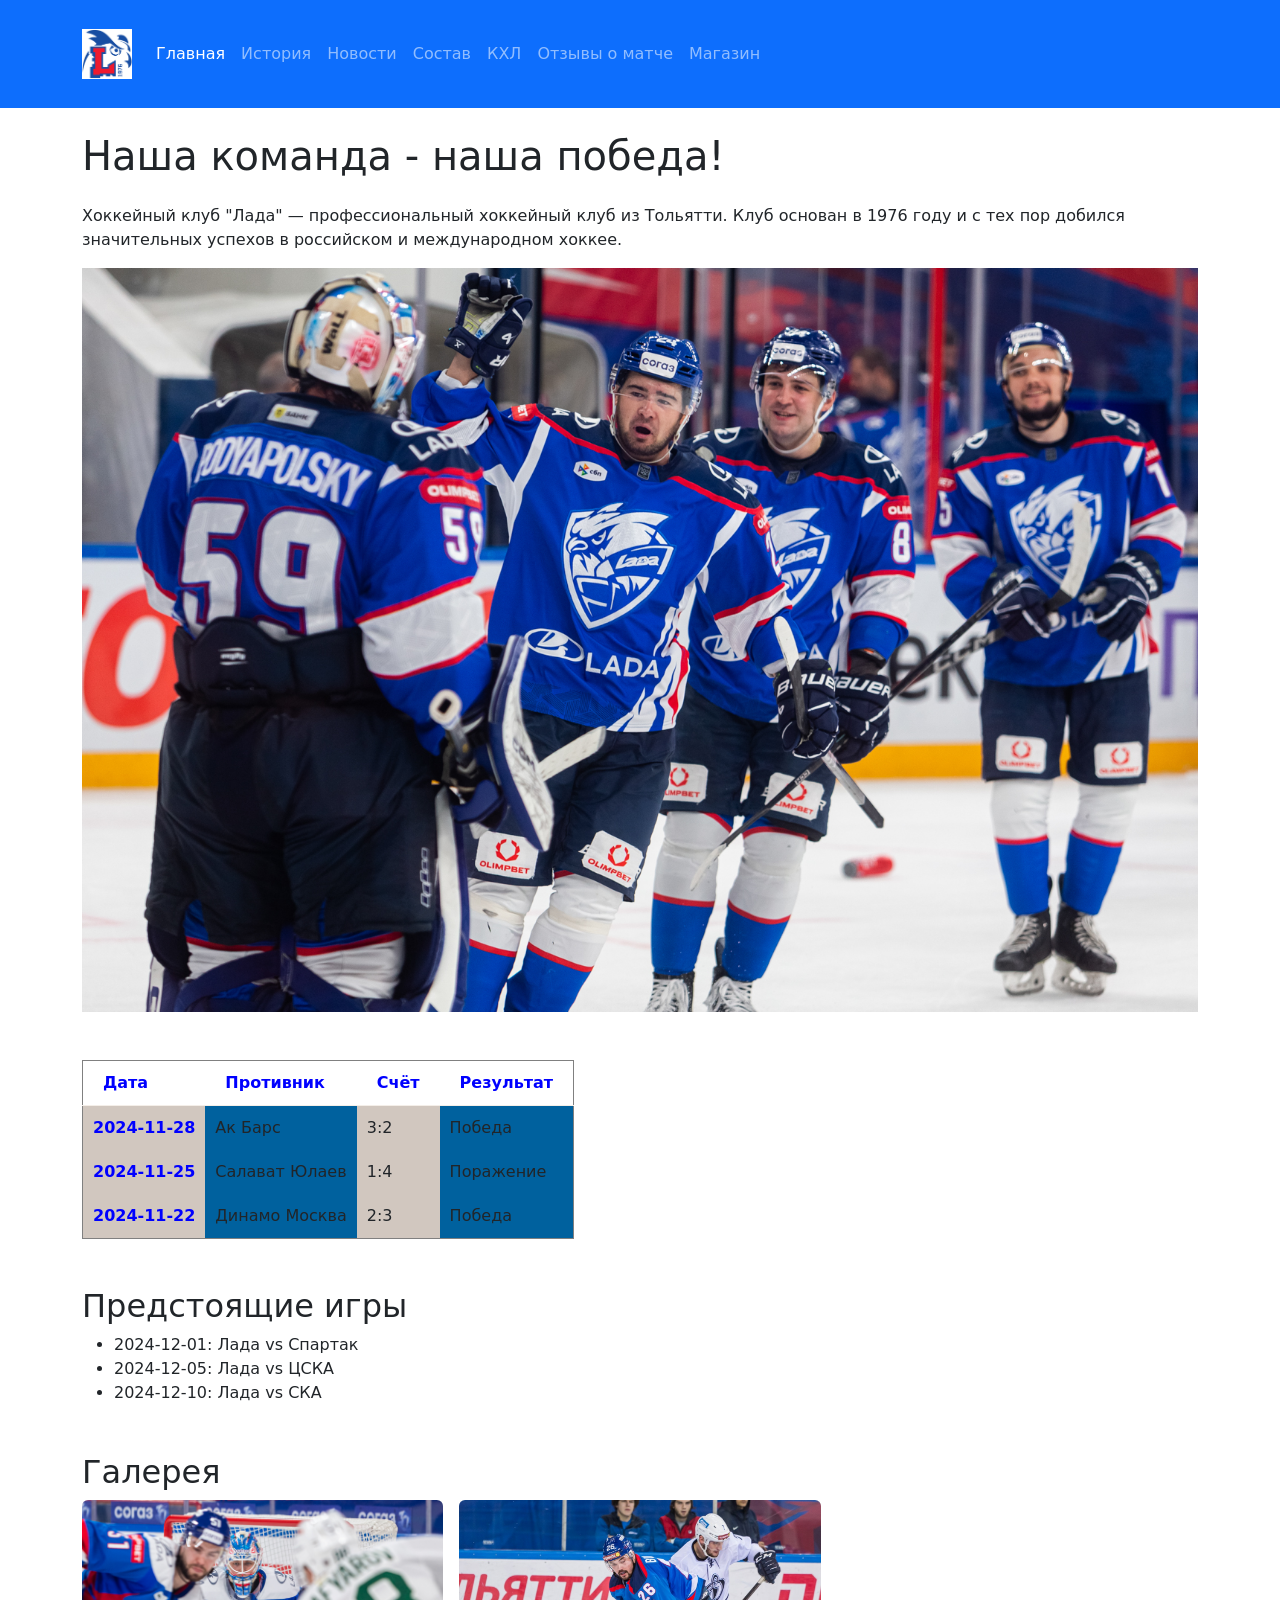
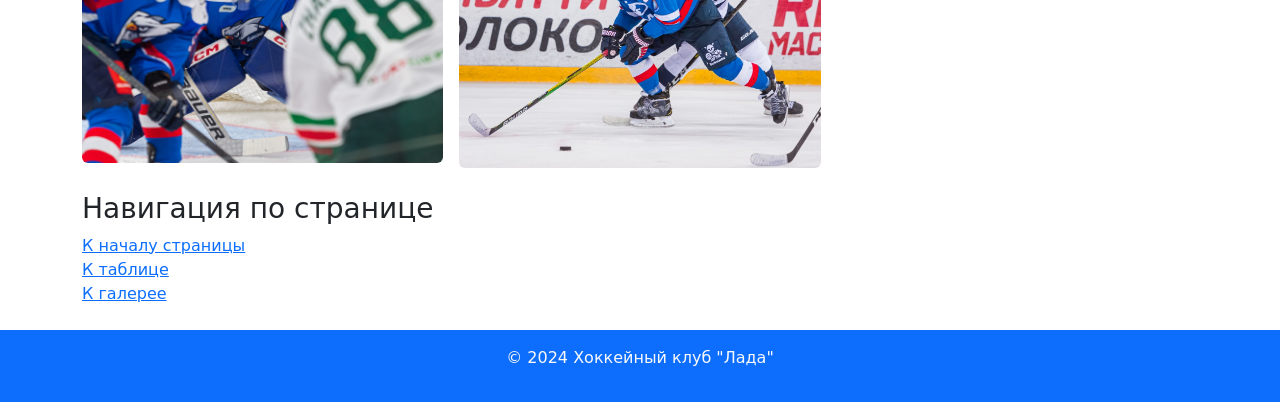
<file: index.html>
<!DOCTYPE html>
<html lang="ru">
<head>
  <meta charset="UTF-8">
  <meta name="viewport" content="width=device-width, initial-scale=1.0">
  <title>Хоккейный клуб "Лада" - Главная</title>
  <link rel="stylesheet" href="https://cdn.jsdelivr.net/npm/bootstrap@5.3.0/dist/css/bootstrap.min.css">
<style>
    td:first-child {
      text-align: left;
      color: blue;
      font-weight: bold;
    }
    th {
      padding: 10px 20px;
      color: blue;
      border-bottom: 1px solid #F4EEE8;
      border-top-left-radius: 10px;
      border-top-right-radius: 10px;
    }
    td:nth-child(even) {
      background: #00619E;
    }
    td:nth-child(odd) {
      background: #D1C7BF;
    }
    td:hover {
      background: white;
      font-weight: bold;
    }
</style>
</head>
<body>
  <header class="bg-primary text-light text-center py-3">
    <div class="container">
      <nav class="navbar navbar-expand-lg navbar-dark">
        <a class="navbar-brand" href="sponsors.html">
          <img src="logo.png" alt="Логотип Лада" title="Информация о спонсорах" width="50" height="50">
        </a>
        <button class="navbar-toggler" type="button" data-bs-toggle="collapse" data-bs-target="#navbarNav" aria-controls="navbarNav" aria-expanded="false" aria-label="Toggle navigation">
          <span class="navbar-toggler-icon"></span>
        </button>
        <div class="collapse navbar-collapse" id="navbarNav">
          <ul class="navbar-nav">
            <li class="nav-item"><a href="index.html" class="nav-link active">Главная</a></li>
            <li class="nav-item"><a href="history.html" class="nav-link">История</a></li>
            <li class="nav-item"><a href="news.html" class="nav-link">Новости</a></li>
            <li class="nav-item"><a href="team.html" class="nav-link">Состав</a></li>
            <li class="nav-item"><a href="https://www.khl.ru/" target="_blank" class="nav-link">КХЛ</a></li>
            <li class="nav-item"><a href="feedback.html" class="nav-link">Отзывы о матче</a></li>
            <li class="nav-item"><a href="shop.html" class="nav-link">Магазин</a></li>
          </ul>
        </div>
      </nav>
    </div>
  </header>

  <main class="container my-4">
    <h1 class="mb-4">Наша команда - наша победа!</h1>
    <p>Хоккейный клуб "Лада" — профессиональный хоккейный клуб из Тольятти. Клуб основан в 1976 году и с тех пор добился значительных успехов в российском и международном хоккее.</p>
    <div class="text-center">
      <img src="lada_team.jpg" alt="Команда Лада" title="Команда Лада" class="img-fluid">
    </div>
<div class="table-responsive mt-5" id="results-table">
    <table border="1" cellspacing="0" cellpadding="10">
      <thead>
        <tr>
          <th class="round-top">Дата</th>
          <th>Противник</th>
          <th>Счёт</th>
          <th class="round-top">Результат</th>
        </tr>
      </thead>
      <tbody>
        <tr>
          <td>2024-11-28</td>
          <td>Ак Барс</td>
          <td>3:2</td>
          <td>Победа</td>
        </tr>
        <tr>
          <td>2024-11-25</td>
          <td>Салават Юлаев</td>
          <td>1:4</td>
          <td>Поражение</td>
        </tr>
        <tr>
          <td>2024-11-22</td>
          <td>Динамо Москва</td>
          <td>2:3</td>
          <td>Победа</td>
        </tr>
      </tbody>
    </table>
  </div>


    <section class="mt-5">
      <h2>Предстоящие игры</h2>
      <ul>
        <li>2024-12-01: Лада vs Спартак</li>
        <li>2024-12-05: Лада vs ЦСКА</li>
        <li>2024-12-10: Лада vs СКА</li>
      </ul>
    </section>


    <section class="mt-5" id="gallery">
      <h2>Галерея</h2>
      <div class="row g-3">
        <div class="col-md-4">
          <img src="Akbars.jpg" alt="Матч с Ак Барс" class="img-fluid rounded">
        </div>
        <div class="col-md-4">
          <img src="Dinamo.jpg" alt="Матч с Динамо" class="img-fluid rounded">
        </div>
      </div>
    </section>
  </main>

<div class="container my-4">
    <h3>Навигация по странице</h3>
    <ul class="list-unstyled">
      <li><a href="#top">К началу страницы</a></li>
      <li><a href="#results-table">К таблице</a></li>
      <li><a href="#gallery">К галерее</a></li>
    </ul>
</div>


  <footer class="bg-primary text-light text-center py-3">
    <p>© 2024 Хоккейный клуб "Лада"</p>
  </footer>

  <script src="https://cdn.jsdelivr.net/npm/bootstrap@5.3.0/dist/js/bootstrap.bundle.min.js"></script>
</body>
</html>
</file>
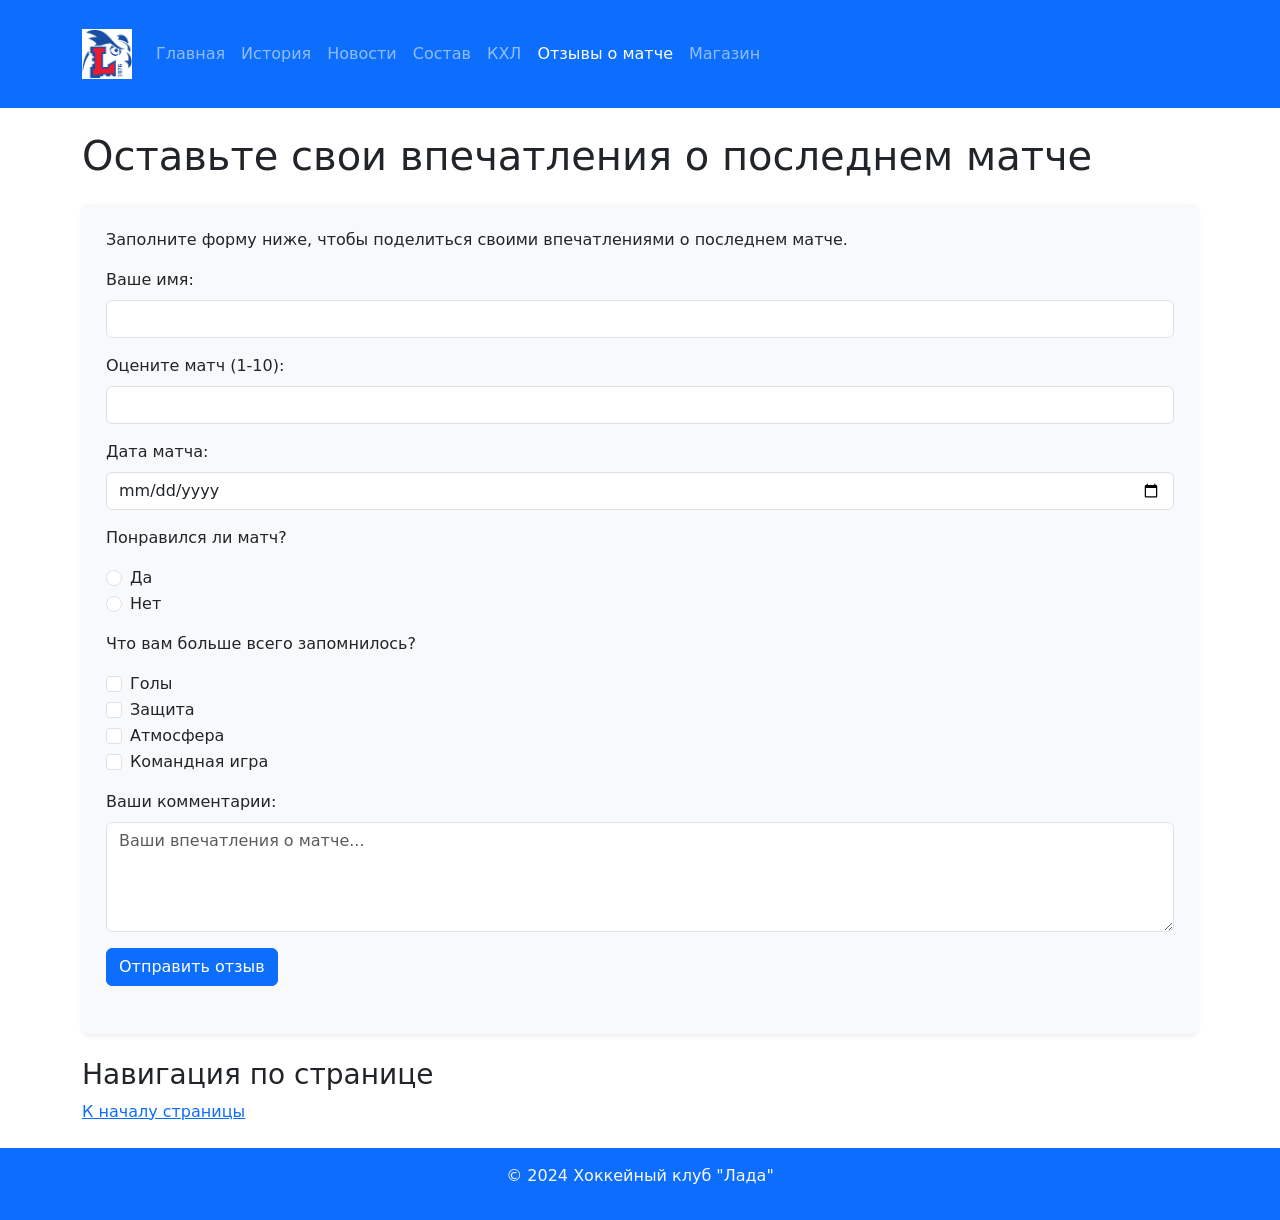
<file: feedback.html>
<!DOCTYPE html>
<html lang="ru">
<head>
  <meta charset="UTF-8">
  <meta name="viewport" content="width=device-width, initial-scale=1.0">
  <title>Отзывы о матче</title>
  <link rel="stylesheet" href="https://cdn.jsdelivr.net/npm/bootstrap@5.3.0/dist/css/bootstrap.min.css">
</head>

<body>

  <header class="bg-primary text-light py-3">
    <div class="container">
      <nav class="navbar navbar-expand-lg navbar-dark">
        <a class="navbar-brand" href="sponsors.html">
          <img src="logo.png" alt="Логотип Лада" title="Информация о спонсорах" width="50" height="50">
        </a>
        <button class="navbar-toggler" type="button" data-bs-toggle="collapse" data-bs-target="#navbarNav" aria-controls="navbarNav" aria-expanded="false" aria-label="Toggle navigation">
          <span class="navbar-toggler-icon"></span>
        </button>
        <div class="collapse navbar-collapse" id="navbarNav">
          <ul class="navbar-nav">
            <li class="nav-item"><a href="index.html" class="nav-link">Главная</a></li>
            <li class="nav-item"><a href="history.html" class="nav-link">История</a></li>
            <li class="nav-item"><a href="news.html" class="nav-link">Новости</a></li>
            <li class="nav-item"><a href="team.html" class="nav-link">Состав</a></li>
            <li class="nav-item"><a href="https://www.khl.ru/" target="_blank" class="nav-link">КХЛ</a></li>
            <li class="nav-item"><a href="feedback.html" class="nav-link active">Отзывы о матче</a></li>
            <li class="nav-item"><a href="shop.html" class="nav-link">Магазин</a></li>
          </ul>
        </div>
      </nav>
    </div>
  </header>

  <main class="container my-4">
    <h1 class="mb-4">Оставьте свои впечатления о последнем матче</h1>
    <section class="bg-light p-4 rounded shadow-sm">
      <p>Заполните форму ниже, чтобы поделиться своими впечатлениями о последнем матче.</p>

      <form action="https://hclada.ru/lada/games_calendar/" class="mb-4">
        <div class="mb-3">
          <label for="username" class="form-label">Ваше имя:</label>
          <input type="text" id="username" name="username" class="form-control" required>
        </div>
        <div class="mb-3">
          <label for="rating" class="form-label">Оцените матч (1-10):</label>
          <input type="number" id="rating" name="rating" class="form-control" min="1" max="10" required>
        </div>
        <div class="mb-3">
          <label for="match_date" class="form-label">Дата матча:</label>
          <input type="date" id="match_date" name="match_date" class="form-control" required>
        </div>
        <div class="mb-3">
          <p>Понравился ли матч?</p>
          <div class="form-check">
            <input type="radio" id="likedYes" name="liked" value="yes" class="form-check-input" required>
            <label for="likedYes" class="form-check-label">Да</label>
          </div>
          <div class="form-check">
            <input type="radio" id="likedNo" name="liked" value="no" class="form-check-input">
            <label for="likedNo" class="form-check-label">Нет</label>
          </div>
        </div>
        <div class="mb-3">
          <p>Что вам больше всего запомнилось?</p>
          <div class="form-check">
            <input type="checkbox" id="highlightGoals" name="highlights" value="goals" class="form-check-input">
            <label for="highlightGoals" class="form-check-label">Голы</label>
          </div>
          <div class="form-check">
            <input type="checkbox" id="highlightDefense" name="highlights" value="defense" class="form-check-input">
            <label for="highlightDefense" class="form-check-label">Защита</label>
          </div>
          <div class="form-check">
            <input type="checkbox" id="highlightAtmosphere" name="highlights" value="atmosphere" class="form-check-input">
            <label for="highlightAtmosphere" class="form-check-label">Атмосфера</label>
          </div>
          <div class="form-check">
            <input type="checkbox" id="highlightTeamwork" name="highlights" value="teamwork" class="form-check-input">
            <label for="highlightTeamwork" class="form-check-label">Командная игра</label>
          </div>
        </div>
        <div class="mb-3">
          <label for="comments" class="form-label">Ваши комментарии:</label>
          <textarea id="comments" name="comments" rows="4" class="form-control" placeholder="Ваши впечатления о матче..."></textarea>
        </div>
        <button type="submit" class="btn btn-primary">Отправить отзыв</button>
      </form>
    </section>
  </main>

<div class="container my-4 page-navigation">
    <h3>Навигация по странице</h3>
    <ul class="list-unstyled">
      <li><a href="#top">К началу страницы</a></li>
    </ul>
</div>


  <footer class="bg-primary text-light text-center py-3">
    <p>© 2024 Хоккейный клуб "Лада"</p>
  </footer>

  <script src="https://cdn.jsdelivr.net/npm/bootstrap@5.3.0/dist/js/bootstrap.bundle.min.js"></script>
</body>
</html>
</file>
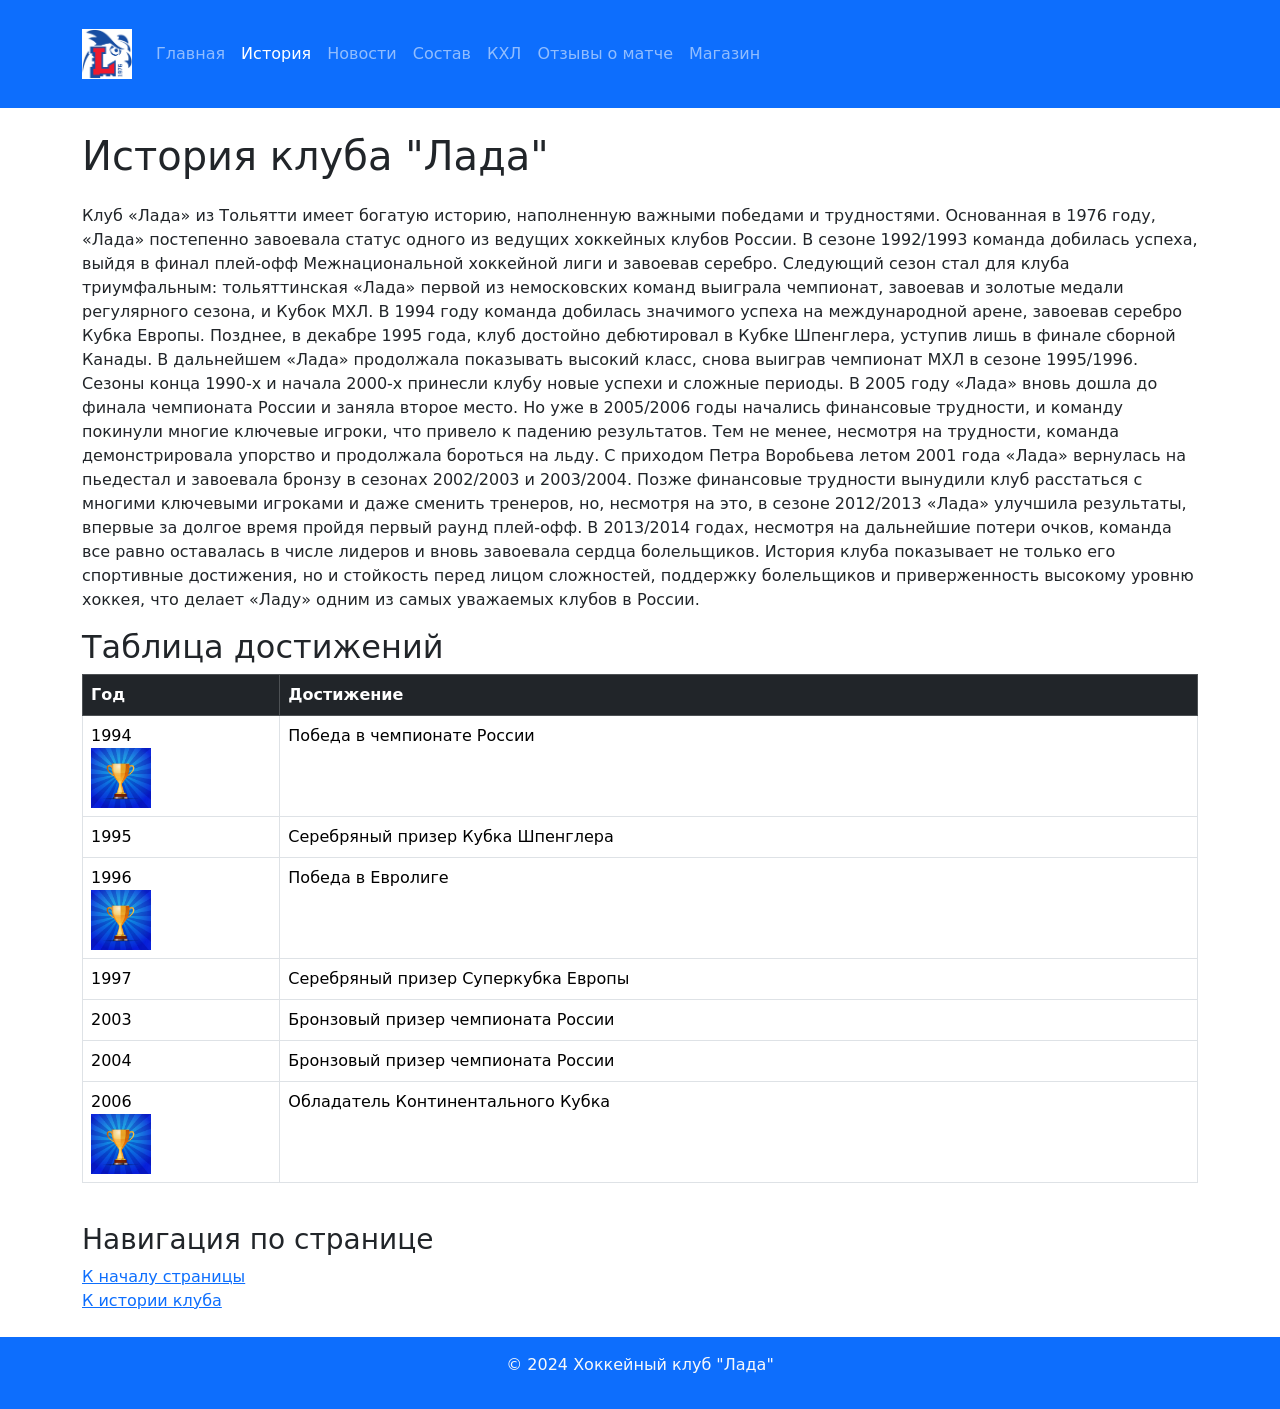
<file: history.html>
<!DOCTYPE html>
<html lang="ru">
<head>
  <meta charset="UTF-8">
  <meta name="viewport" content="width=device-width, initial-scale=1.0">
  <title>История клуба</title>
  <link rel="stylesheet" href="https://cdn.jsdelivr.net/npm/bootstrap@5.3.0/dist/css/bootstrap.min.css">
</head>
<body>

  <header class="bg-primary text-light py-3">
    <div class="container">
      <nav class="navbar navbar-expand-lg navbar-dark">
        <a class="navbar-brand" href="sponsors.html">
          <img src="logo.png" alt="Логотип Лада" title="Информация о спонсорах" width="50" height="50">
        </a>
        <button class="navbar-toggler" type="button" data-bs-toggle="collapse" data-bs-target="#navbarNav" aria-controls="navbarNav" aria-expanded="false" aria-label="Toggle navigation">
          <span class="navbar-toggler-icon"></span>
        </button>
        <div class="collapse navbar-collapse" id="navbarNav">
          <ul class="navbar-nav">
            <li class="nav-item"><a href="index.html" class="nav-link">Главная</a></li>
            <li class="nav-item"><a href="history.html" class="nav-link active">История</a></li>
            <li class="nav-item"><a href="news.html" class="nav-link">Новости</a></li>
            <li class="nav-item"><a href="team.html" class="nav-link">Состав</a></li>
            <li class="nav-item"><a href="https://www.khl.ru/" target="_blank" class="nav-link">КХЛ</a></li>
            <li class="nav-item"><a href="feedback.html" class="nav-link">Отзывы о матче</a></li>
            <li class="nav-item"><a href="shop.html" class="nav-link">Магазин</a></li>
          </ul>
        </div>
      </nav>
    </div>
  </header>

  <main class="container my-4" id="history">
    <h1 class="mb-4">История клуба "Лада"</h1>
    <p>Клуб «Лада» из Тольятти имеет богатую историю, наполненную важными победами и трудностями. Основанная в 1976 году, «Лада» постепенно завоевала статус одного из ведущих хоккейных клубов России. В сезоне 1992/1993 команда добилась успеха, выйдя в финал плей-офф Межнациональной хоккейной лиги и завоевав серебро. Следующий сезон стал для клуба триумфальным: тольяттинская «Лада» первой из немосковских команд выиграла чемпионат, завоевав и золотые медали регулярного сезона, и Кубок МХЛ.

В 1994 году команда добилась значимого успеха на международной арене, завоевав серебро Кубка Европы. Позднее, в декабре 1995 года, клуб достойно дебютировал в Кубке Шпенглера, уступив лишь в финале сборной Канады. В дальнейшем «Лада» продолжала показывать высокий класс, снова выиграв чемпионат МХЛ в сезоне 1995/1996.

Сезоны конца 1990-х и начала 2000-х принесли клубу новые успехи и сложные периоды. В 2005 году «Лада» вновь дошла до финала чемпионата России и заняла второе место. Но уже в 2005/2006 годы начались финансовые трудности, и команду покинули многие ключевые игроки, что привело к падению результатов. Тем не менее, несмотря на трудности, команда демонстрировала упорство и продолжала бороться на льду.

С приходом Петра Воробьева летом 2001 года «Лада» вернулась на пьедестал и завоевала бронзу в сезонах 2002/2003 и 2003/2004. Позже финансовые трудности вынудили клуб расстаться с многими ключевыми игроками и даже сменить тренеров, но, несмотря на это, в сезоне 2012/2013 «Лада» улучшила результаты, впервые за долгое время пройдя первый раунд плей-офф. В 2013/2014 годах, несмотря на дальнейшие потери очков, команда все равно оставалась в числе лидеров и вновь завоевала сердца болельщиков.

История клуба показывает не только его спортивные достижения, но и стойкость перед лицом сложностей, поддержку болельщиков и приверженность высокому уровню хоккея, что делает «Ладу» одним из самых уважаемых клубов в России.</p>

    <h2>Таблица достижений</h2>
    <div class="table-responsive" id="table">
      <table class="table table-bordered">
        <thead class="table-dark">
          <tr>
            <th>Год</th>
            <th>Достижение</th>
          </tr>
        </thead>
        <tbody>
          <tr>
            <td>
              1994 <br>
              <img src="back.jpg" alt="Победа в чемпионате России" width="60">
            </td>
            <td>Победа в чемпионате России</td>
          </tr>
          <tr>
            <td>1995</td>
            <td>Серебряный призер Кубка Шпенглера</td>
          </tr>
          <tr>
            <td>
              1996 <br>
              <img src="back.jpg" alt="Победа в Евролиге" width="60">
            </td>
            <td>Победа в Евролиге</td>
          </tr>
          <tr>
            <td>1997</td>
            <td>Серебряный призер Суперкубка Европы</td>
          </tr>
          <tr>
            <td>2003</td>
            <td>Бронзовый призер чемпионата России</td>
          </tr>
          <tr>
            <td>2004</td>
            <td>Бронзовый призер чемпионата России</td>
          </tr>
          <tr>
            <td>
              2006 <br>
              <img src="back.jpg" alt="Обладатель Континентального кубка" width="60">
            </td>
            <td>Обладатель Континентального Кубка</td>
          </tr>
        </tbody>
      </table>
    </div>
  </main>

<div class="container my-4">
    <h3>Навигация по странице</h3>
    <ul class="list-unstyled">
      <li><a href="#top">К началу страницы</a></li>
      <li><a href="#history">К истории клуба</a></li>
    </ul>
</div>

  <footer class="bg-primary text-light text-center py-3">
    <p>© 2024 Хоккейный клуб "Лада"</p>
  </footer>

  <script src="https://cdn.jsdelivr.net/npm/bootstrap@5.3.0/dist/js/bootstrap.bundle.min.js"></script>
</body>
</html>
</file>
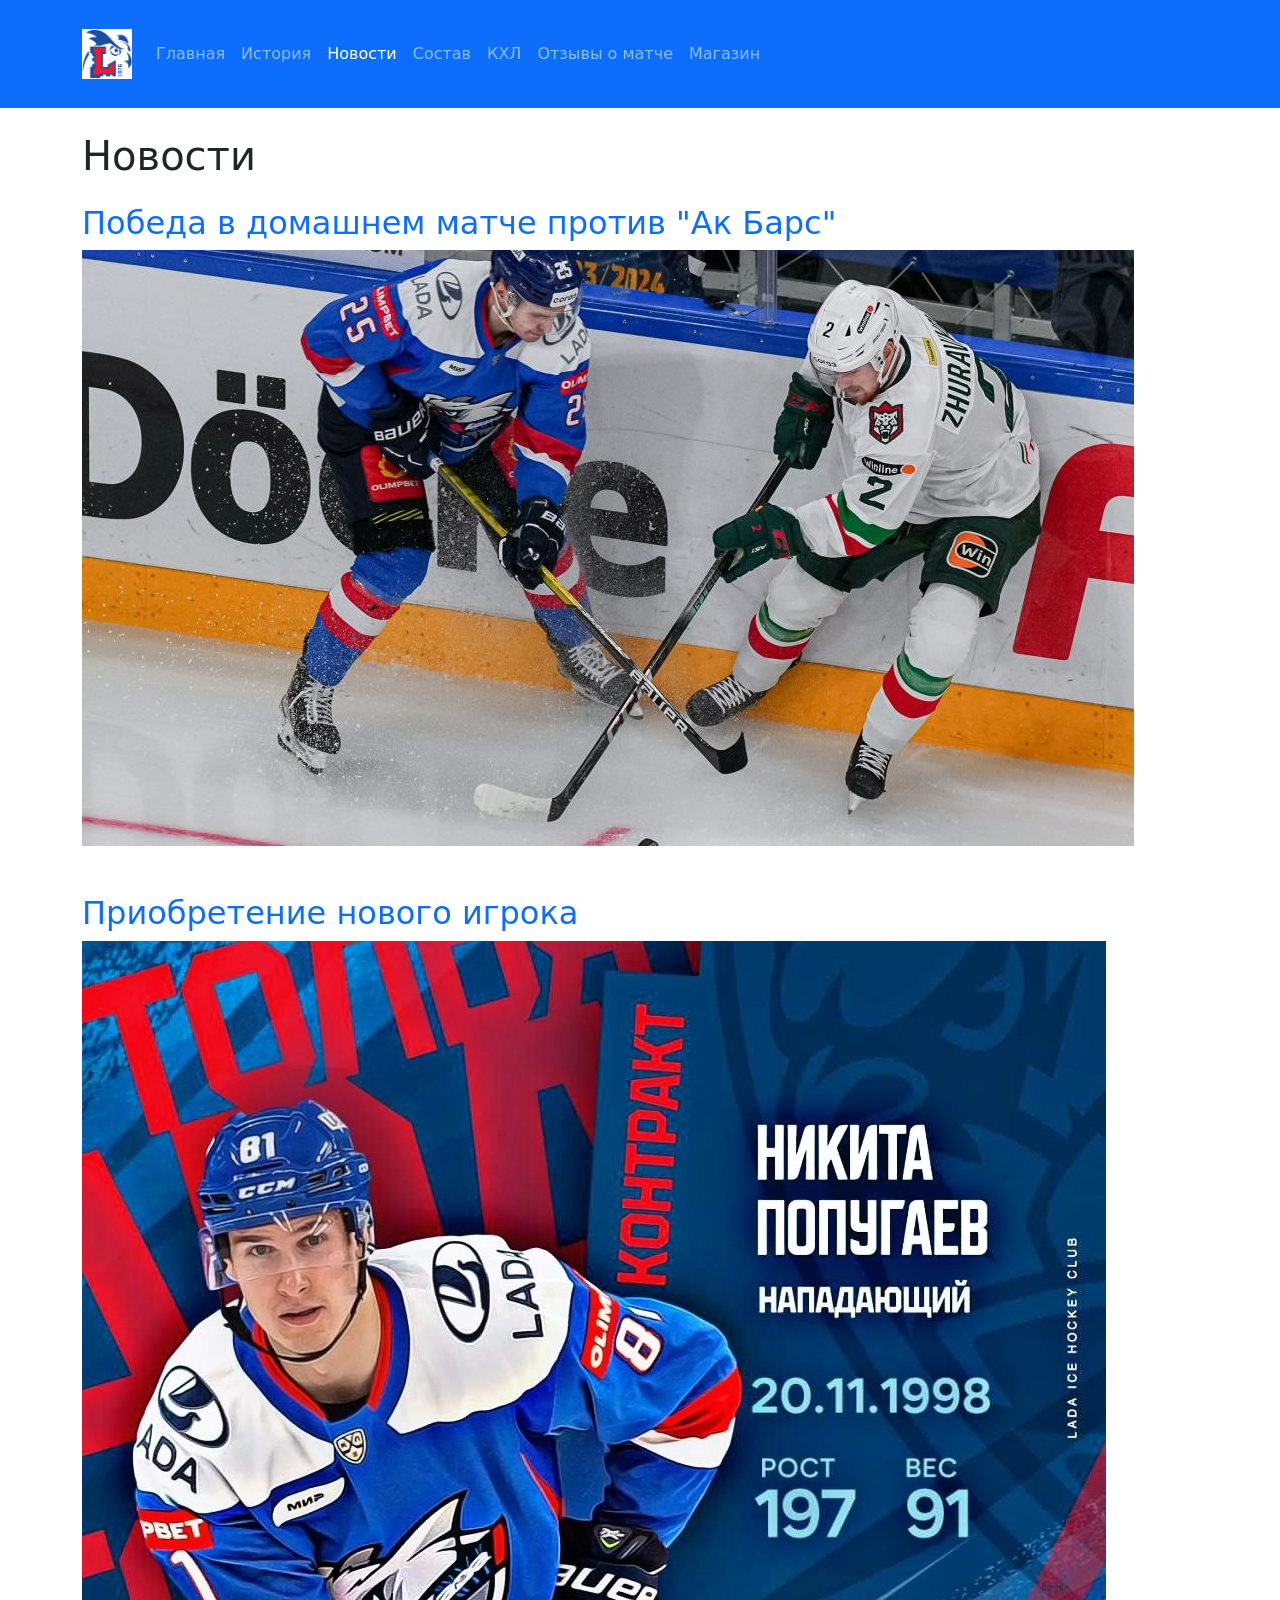
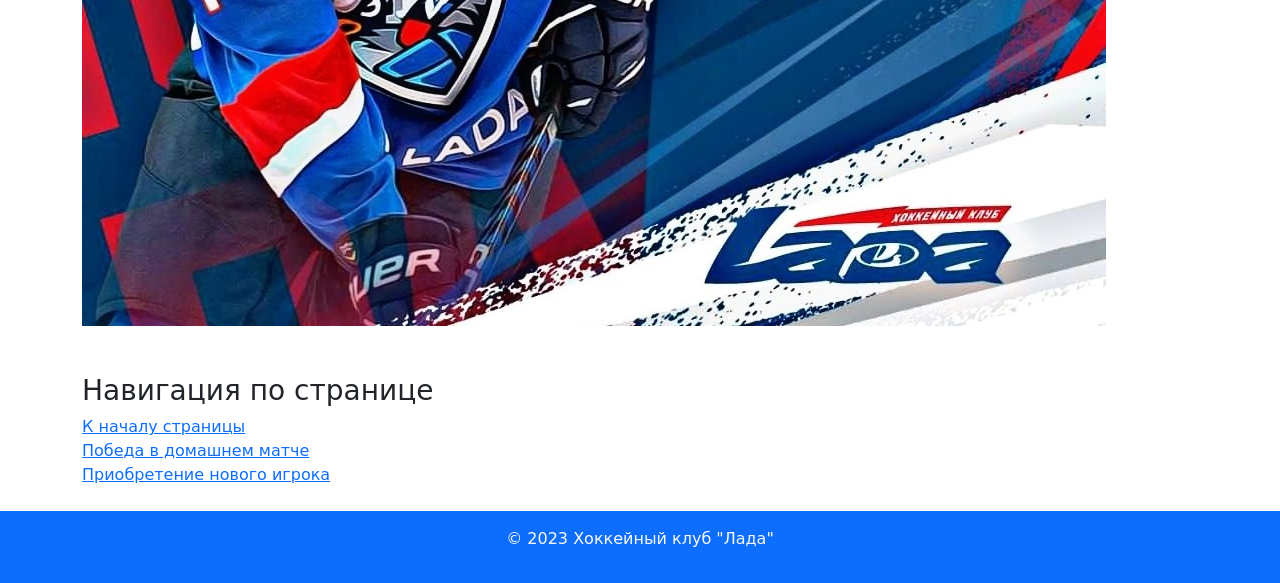
<file: news.html>
<!DOCTYPE html>
<html lang="ru">
<head>
  <meta charset="UTF-8">
  <meta name="viewport" content="width=device-width, initial-scale=1.0">
  <title>Новости - Хоккейный клуб "Лада"</title>
  <link rel="stylesheet" href="https://cdn.jsdelivr.net/npm/bootstrap@5.3.0/dist/css/bootstrap.min.css">
</head>
<body>

  <header class="bg-primary text-light py-3">
    <div class="container">
      <nav class="navbar navbar-expand-lg navbar-dark">
        <a class="navbar-brand" href="sponsors.html">
          <img src="logo.png" alt="Логотип Лада" title="Информация о спонсорах" width="50" height="50">
        </a>
        <button class="navbar-toggler" type="button" data-bs-toggle="collapse" data-bs-target="#navbarNav" aria-controls="navbarNav" aria-expanded="false" aria-label="Toggle navigation">
          <span class="navbar-toggler-icon"></span>
        </button>
        <div class="collapse navbar-collapse" id="navbarNav">
          <ul class="navbar-nav">
            <li class="nav-item"><a href="index.html" class="nav-link">Главная</a></li>
            <li class="nav-item"><a href="history.html" class="nav-link">История</a></li>
            <li class="nav-item"><a href="news.html" class="nav-link active">Новости</a></li>
            <li class="nav-item"><a href="team.html" class="nav-link">Состав</a></li>
            <li class="nav-item"><a href="https://www.khl.ru/" target="_blank" class="nav-link">КХЛ</a></li>
            <li class="nav-item"><a href="feedback.html" class="nav-link">Отзывы о матче</a></li>
            <li class="nav-item"><a href="shop.html" class="nav-link">Магазин</a></li>
          </ul>
        </div>
      </nav>
    </div>
  </header>

  <main class="container my-4">
    <h1 class="mb-4">Новости</h1>

    <div class="mb-5" id="number1">
      <h2><a href="news1.html" class="text-decoration-none">Победа в домашнем матче против "Ак Барс"</a></h2>
      <img src="match_win.jpg" alt="Победа над Ак Барс" class="image-caption img-fluid">
    </div>

    <div class="mb-5" id="number2">
      <h2><a href="news2.html" class="text-decoration-none">Приобретение нового игрока</a></h2>
      <img src="new_player.jpg" alt="Новый игрок команды" class="image-caption img-fluid">
    </div>
  </main>

<div class="container my-4">
    <h3>Навигация по странице</h3>
    <ul class="list-unstyled">
      <li><a href="#top">К началу страницы</a></li>
      <li><a href="#number1">Победа в домашнем матче</a></li>
      <li><a href="#number2">Приобретение нового игрока</a></li>
    </ul>
</div>

  <footer class="bg-primary text-light text-center py-3">
    <p>© 2023 Хоккейный клуб "Лада"</p>
  </footer>

  <script src="https://cdn.jsdelivr.net/npm/bootstrap@5.3.0/dist/js/bootstrap.bundle.min.js"></script>
</body>
</html>
</file>
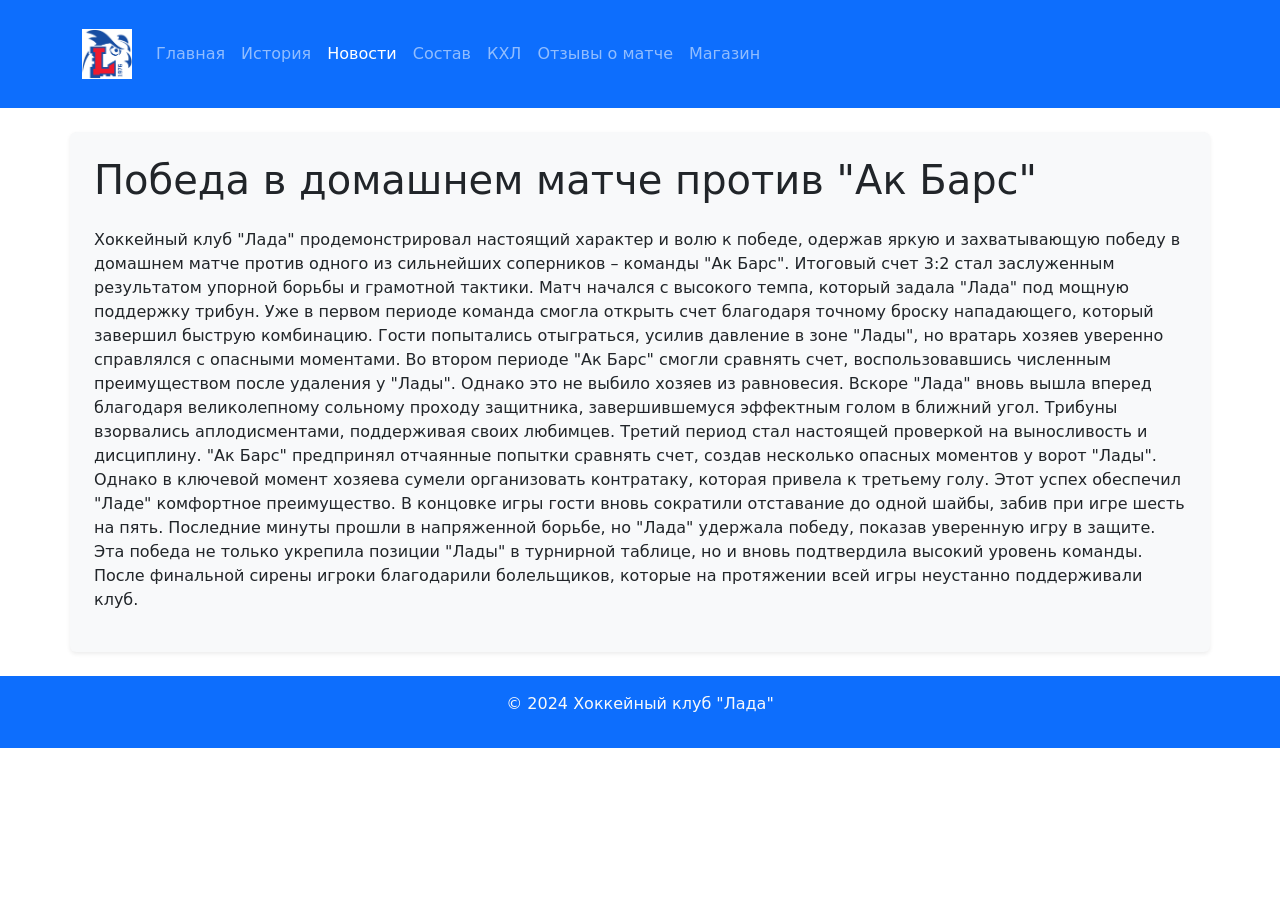
<file: news1.html>
<!DOCTYPE html>
<html lang="ru">
<head>
  <meta charset="UTF-8">
  <meta name="viewport" content="width=device-width, initial-scale=1.0">
  <title>Победа против "Ак Барс"</title>
  <link rel="stylesheet" href="https://cdn.jsdelivr.net/npm/bootstrap@5.3.0/dist/css/bootstrap.min.css">
</head>
<body>

  <header class="bg-primary text-light py-3">
    <div class="container">
      <nav class="navbar navbar-expand-lg navbar-dark">
        <a class="navbar-brand" href="sponsors.html">
          <img src="logo.png" alt="Логотип Лада" title="Информация о спонсорах" width="50" height="50">
        </a>
        <button class="navbar-toggler" type="button" data-bs-toggle="collapse" data-bs-target="#navbarNav" aria-controls="navbarNav" aria-expanded="false" aria-label="Toggle navigation">
          <span class="navbar-toggler-icon"></span>
        </button>
        <div class="collapse navbar-collapse" id="navbarNav">
          <ul class="navbar-nav">
            <li class="nav-item"><a href="index.html" class="nav-link">Главная</a></li>
            <li class="nav-item"><a href="history.html" class="nav-link">История</a></li>
            <li class="nav-item"><a href="news.html" class="nav-link active">Новости</a></li>
            <li class="nav-item"><a href="team.html" class="nav-link">Состав</a></li>
            <li class="nav-item"><a href="https://www.khl.ru/" target="_blank" class="nav-link">КХЛ</a></li>
            <li class="nav-item"><a href="feedback.html" class="nav-link">Отзывы о матче</a></li>
            <li class="nav-item"><a href="shop.html" class="nav-link">Магазин</a></li>
          </ul>
        </div>
      </nav>
    </div>
  </header>

  <main class="container my-4 bg-light p-4 rounded shadow-sm">
    <h1 class="mb-4">Победа в домашнем матче против "Ак Барс"</h1>
    <p>Хоккейный клуб "Лада" продемонстрировал настоящий характер и волю к победе, одержав яркую и захватывающую победу в домашнем матче против одного из сильнейших соперников – команды "Ак Барс". Итоговый счет 3:2 стал заслуженным результатом упорной борьбы и грамотной тактики.

Матч начался с высокого темпа, который задала "Лада" под мощную поддержку трибун. Уже в первом периоде команда смогла открыть счет благодаря точному броску нападающего, который завершил быструю комбинацию. Гости попытались отыграться, усилив давление в зоне "Лады", но вратарь хозяев уверенно справлялся с опасными моментами.

Во втором периоде "Ак Барс" смогли сравнять счет, воспользовавшись численным преимуществом после удаления у "Лады". Однако это не выбило хозяев из равновесия. Вскоре "Лада" вновь вышла вперед благодаря великолепному сольному проходу защитника, завершившемуся эффектным голом в ближний угол. Трибуны взорвались аплодисментами, поддерживая своих любимцев.

Третий период стал настоящей проверкой на выносливость и дисциплину. "Ак Барс" предпринял отчаянные попытки сравнять счет, создав несколько опасных моментов у ворот "Лады". Однако в ключевой момент хозяева сумели организовать контратаку, которая привела к третьему голу. Этот успех обеспечил "Ладе" комфортное преимущество.

В концовке игры гости вновь сократили отставание до одной шайбы, забив при игре шесть на пять. Последние минуты прошли в напряженной борьбе, но "Лада" удержала победу, показав уверенную игру в защите.

Эта победа не только укрепила позиции "Лады" в турнирной таблице, но и вновь подтвердила высокий уровень команды. После финальной сирены игроки благодарили болельщиков, которые на протяжении всей игры неустанно поддерживали клуб.</p>
  </main>


  <footer class="bg-primary text-light text-center py-3">
    <p>© 2024 Хоккейный клуб "Лада"</p>
  </footer>

  <script src="https://cdn.jsdelivr.net/npm/bootstrap@5.3.0/dist/js/bootstrap.bundle.min.js"></script>
</body>
</html>
</file>
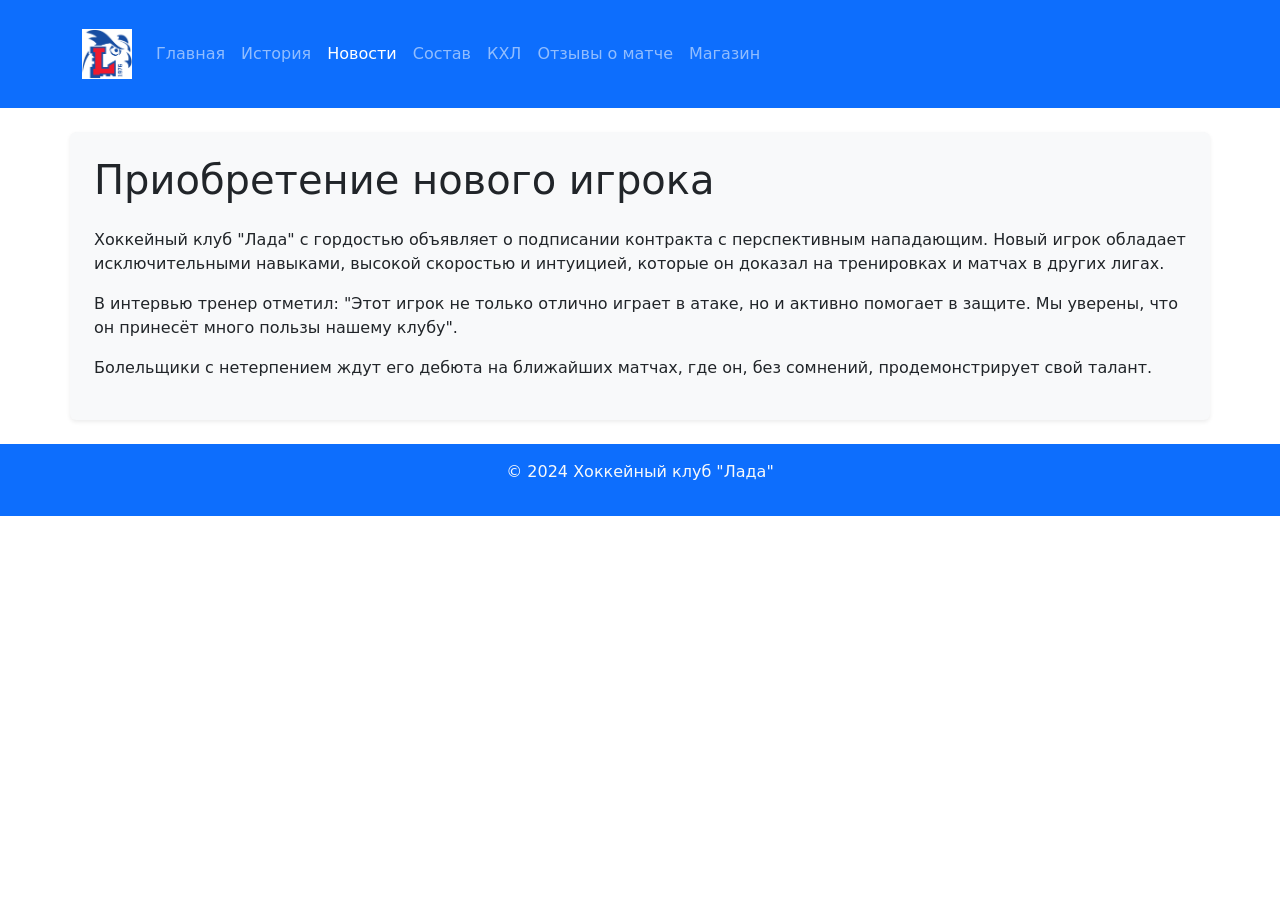
<file: news2.html>
<!DOCTYPE html>
<html lang="ru">
<head>
  <meta charset="UTF-8">
  <meta name="viewport" content="width=device-width, initial-scale=1.0">
  <title>Приобретение нового игрока - Хоккейный клуб "Лада"</title>
  <link href="https://cdn.jsdelivr.net/npm/bootstrap@5.3.0/dist/css/bootstrap.min.css" rel="stylesheet">
</head>
<body>


  <header class="bg-primary text-light py-3">
    <div class="container">
      <nav class="navbar navbar-expand-lg navbar-dark">
        <a class="navbar-brand" href="sponsors.html">
          <img src="logo.png" alt="Логотип Лада" title="Информация о спонсорах" width="50" height="50">
        </a>
        <button class="navbar-toggler" type="button" data-bs-toggle="collapse" data-bs-target="#navbarNav" aria-controls="navbarNav" aria-expanded="false" aria-label="Toggle navigation">
          <span class="navbar-toggler-icon"></span>
        </button>
        <div class="collapse navbar-collapse" id="navbarNav">
          <ul class="navbar-nav">
            <li class="nav-item"><a href="index.html" class="nav-link">Главная</a></li>
            <li class="nav-item"><a href="history.html" class="nav-link">История</a></li>
            <li class="nav-item"><a href="news.html" class="nav-link active">Новости</a></li>
            <li class="nav-item"><a href="team.html" class="nav-link">Состав</a></li>
            <li class="nav-item"><a href="https://www.khl.ru/" target="_blank" class="nav-link">КХЛ</a></li>
            <li class="nav-item"><a href="feedback.html" class="nav-link">Отзывы о матче</a></li>
            <li class="nav-item"><a href="shop.html" class="nav-link">Магазин</a></li>
          </ul>
        </div>
      </nav>
    </div>
  </header>


  <main class="container my-4 bg-light p-4 rounded shadow-sm">
    <h1 class="mb-4">Приобретение нового игрока</h1>
    <p>
      Хоккейный клуб "Лада" с гордостью объявляет о подписании контракта с перспективным нападающим.
      Новый игрок обладает исключительными навыками, высокой скоростью и интуицией, которые он доказал
      на тренировках и матчах в других лигах.
    </p>
    <p>
      В интервью тренер отметил: "Этот игрок не только отлично играет в атаке, но и активно помогает
      в защите. Мы уверены, что он принесёт много пользы нашему клубу".
    </p>
    <p>
      Болельщики с нетерпением ждут его дебюта на ближайших матчах, где он, без сомнений, продемонстрирует свой талант.
    </p>
  </main>



  <footer class="bg-primary text-light text-center py-3">
    <p>© 2024 Хоккейный клуб "Лада"</p>
  </footer>

  <script src="https://cdn.jsdelivr.net/npm/bootstrap@5.3.0/dist/js/bootstrap.bundle.min.js"></script>
</body>
</html>
</file>
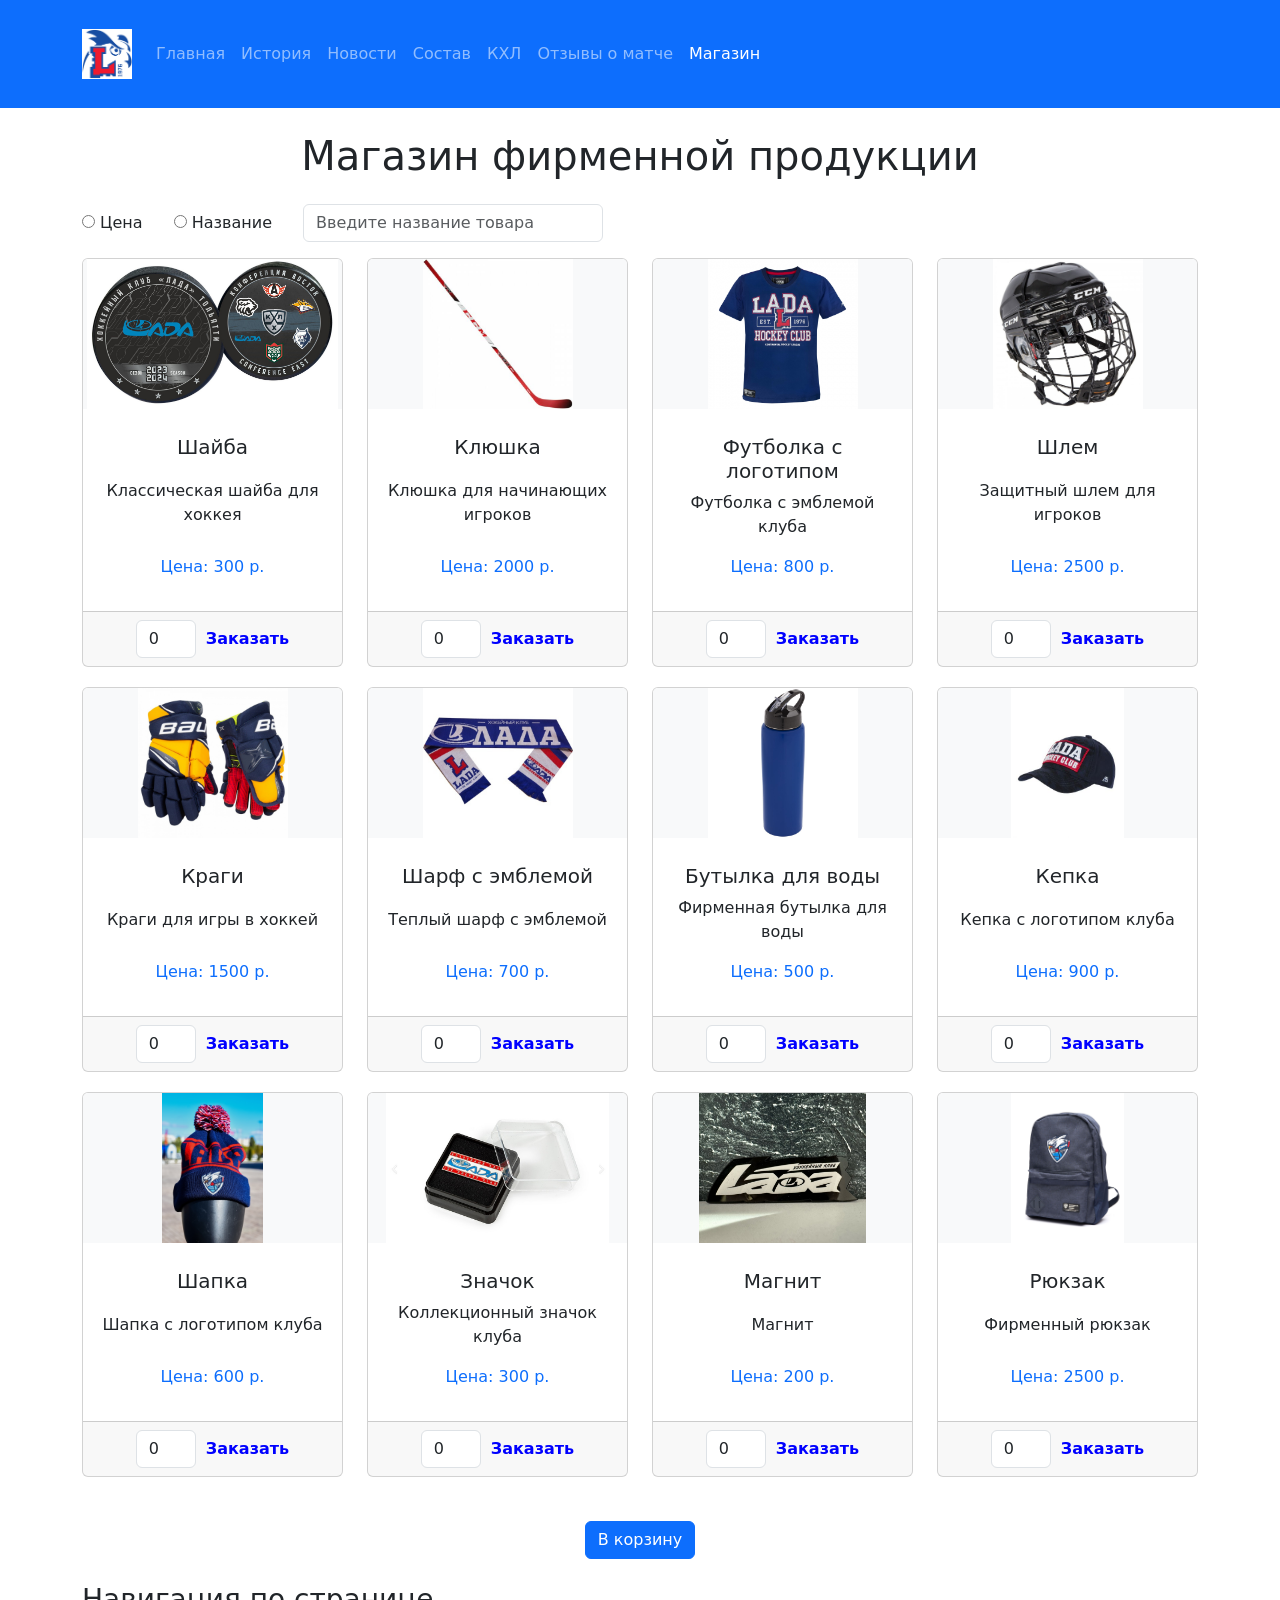
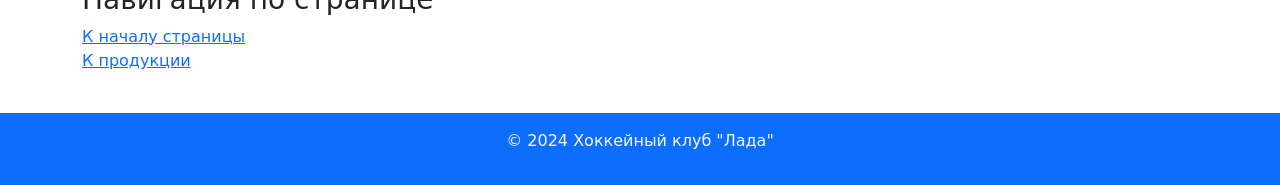
<file: shop.html>
<!DOCTYPE html>
<html lang="ru">
<head>
  <meta charset="UTF-8">
  <meta name="viewport" content="width=device-width, initial-scale=1.0">
  <title>Магазин хоккейной атрибутики</title>
  <link rel="stylesheet" href="https://cdn.jsdelivr.net/npm/bootstrap@5.3.0/dist/css/bootstrap.min.css">
<style>
 body {
    height: 100vh;
    display: flex;
    flex-direction: column;
  }
  .product {
    text-align: center;
    margin-bottom: 20px;
  }
  .product .card {
    height: 100%;
    display: flex;
    flex-direction: column;
  }
  .product .card-img-top {
    width: 100%;
    height: 150px;
    object-fit: contain;
    background-color: #f8f9fa;
    margin-bottom: 10px;
  }
  .product .card-body {
    flex-grow: 1;
    display: flex;
    flex-direction: column;
    justify-content: space-between;
  }
  .product .card-footer {
    display: flex;
    align-items: center;
    justify-content: center;
  }
  .product input[type="number"] {
    max-width: 60px;
    margin-right: 10px;
  }
  .product .order-text {
    margin: 0;
    align-self: center;
    color: blue;
    font-weight: bold;
  }
  .sort-options {
    display: flex;
    align-items: center;
    justify-content: space-between;
    gap: 15px;
  }

  .sort-options input[type="text"] {
    max-width: 300px;
  }

</style>

</head>
<body>
<header class="bg-primary text-light text-center py-3">
    <div class="container">
      <nav class="navbar navbar-expand-lg navbar-dark">
        <a class="navbar-brand" href="sponsors.html">
          <img src="logo.png" alt="Логотип Лада" title="Информация о спонсорах" width="50" height="50">
        </a>
        <button class="navbar-toggler" type="button" data-bs-toggle="collapse" data-bs-target="#navbarNav" aria-controls="navbarNav" aria-expanded="false" aria-label="Toggle navigation">
          <span class="navbar-toggler-icon"></span>
        </button>
        <div class="collapse navbar-collapse" id="navbarNav">
          <ul class="navbar-nav">
            <li class="nav-item"><a href="index.html" class="nav-link">Главная</a></li>
            <li class="nav-item"><a href="history.html" class="nav-link">История</a></li>
            <li class="nav-item"><a href="news.html" class="nav-link">Новости</a></li>
            <li class="nav-item"><a href="team.html" class="nav-link">Состав</a></li>
            <li class="nav-item"><a href="https://www.khl.ru/" target="_blank" class="nav-link">КХЛ</a></li>
            <li class="nav-item"><a href="feedback.html" class="nav-link">Отзывы о матче</a></li>
            <li class="nav-item"><a href="shop.html" class="nav-link active">Магазин</a></li>
          </ul>
        </div>
      </nav>
    </div>
  </header>
  <div class="container mt-4">
    <h1 class="text-center mb-4">Магазин фирменной продукции</h1>
   <div class="sort-options d-flex align-items-center mb-3">
  <label class="me-3"><input type="radio" name="sort" value="price" id="sort-price"> Цена</label>
  <label class="me-3"><input type="radio" name="sort" value="title" id="sort-title"> Название</label>
  <div class="d-flex align-items-center flex-grow-1">
    <input type="text" id="search-input" class="form-control me-2" placeholder="Введите название товара">
  </div>
</div>

    <div class="row" id="product-list">
    </div>


    <div class="text-center mt-4">
  <button class="btn btn-primary" id="add-to-cart">В корзину</button>
  <p id="order-message" class="mt-3 text-success" style="display: none; font-weight: bold;">Спасибо за заказ!</p>
</div>

  </div>

<div class="container my-4">
    <h3>Навигация по странице</h3>
    <ul class="list-unstyled">
      <li><a href="#top">К началу страницы</a></li>
      <li><a href="#product-list">К продукции</a></li>
    </ul>
</div>


<footer class="bg-primary text-light text-center py-3">
    <p>© 2024 Хоккейный клуб "Лада"</p>
</footer>

  <script src="script.js"></script>
  <script src="https://cdn.jsdelivr.net/npm/bootstrap@5.3.0/dist/js/bootstrap.bundle.min.js"></script>
</body>
</html>
</file>
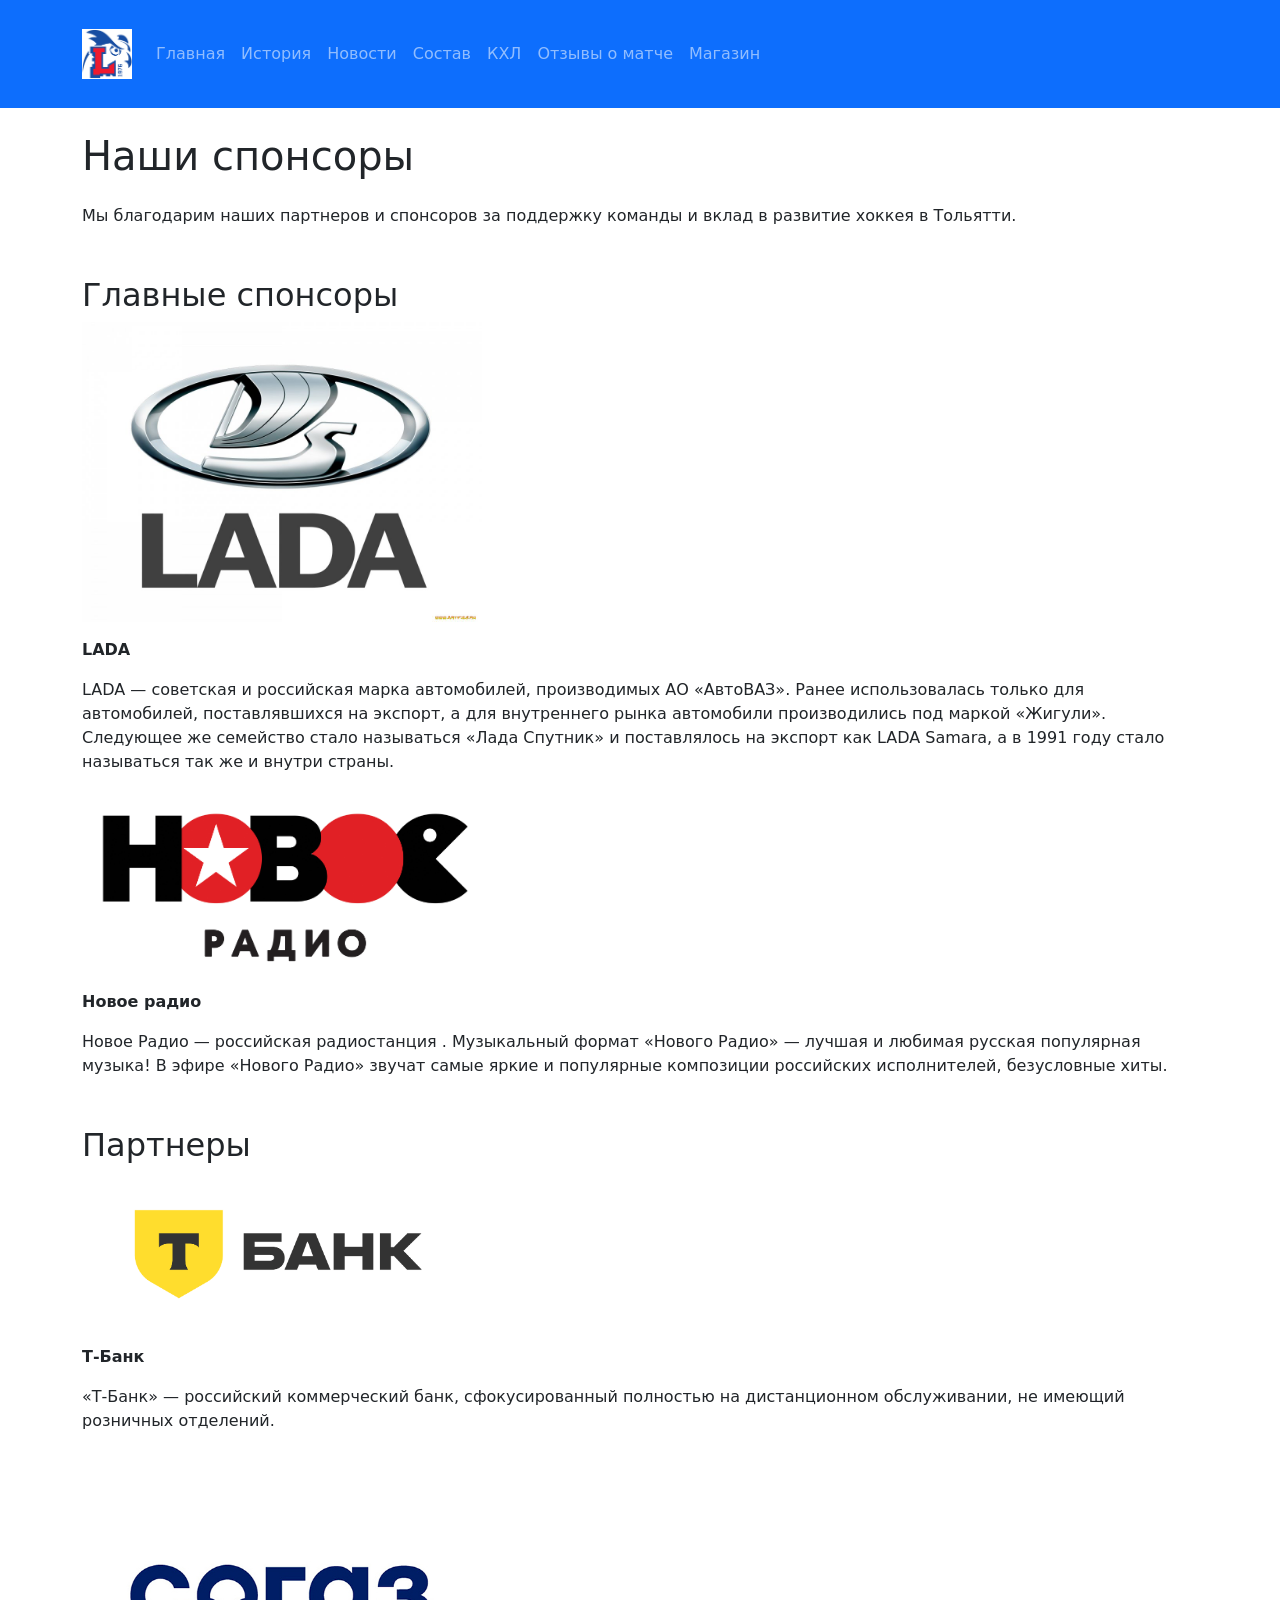
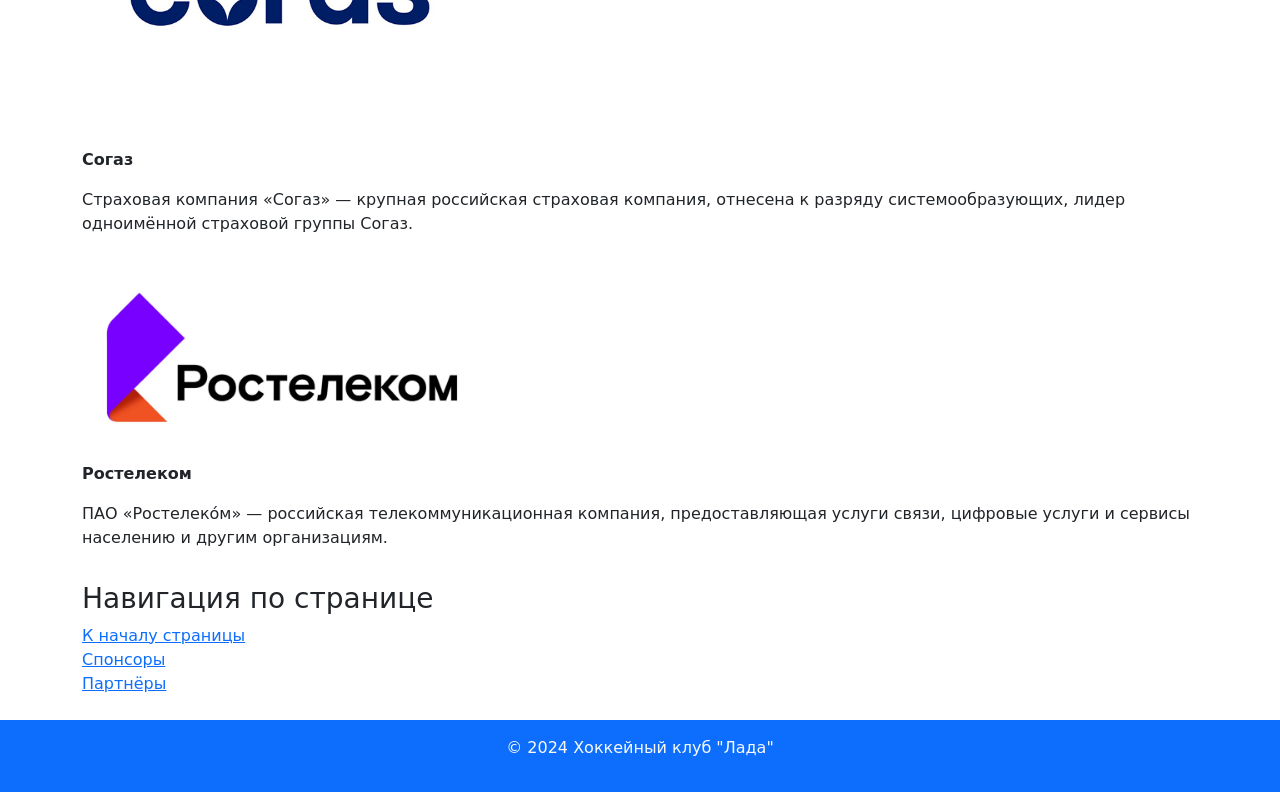
<file: sponsors.html>
<!DOCTYPE html>
<html lang="ru">
<head>
  <meta charset="UTF-8">
  <meta name="viewport" content="width=device-width, initial-scale=1.0">
  <title>Спонсоры хоккейного клуба "Лада"</title>
  <link rel="stylesheet" href="https://cdn.jsdelivr.net/npm/bootstrap@5.3.0/dist/css/bootstrap.min.css">
  <style>
    .sponsor {
      margin-bottom: 2rem;
      text-align: left;
    }

    .sponsor img {
      max-width: 400px;
      height: auto;
      margin-bottom: 1rem;
    }

    .sponsor p {
      margin-top: 0;
    }
  </style>
</head>
<body>

  <header class="bg-primary text-light text-center py-3">
    <div class="container">
      <nav class="navbar navbar-expand-lg navbar-dark">
        <a class="navbar-brand" href="sponsors.html">
          <img src="logo.png" alt="Логотип Лада" title="Информация о спонсорах" width="50" height="50">
        </a>
        <button class="navbar-toggler" type="button" data-bs-toggle="collapse" data-bs-target="#navbarNav" aria-controls="navbarNav" aria-expanded="false" aria-label="Toggle navigation">
          <span class="navbar-toggler-icon"></span>
        </button>
        <div class="collapse navbar-collapse" id="navbarNav">
          <ul class="navbar-nav">
            <li class="nav-item"><a href="index.html" class="nav-link">Главная</a></li>
            <li class="nav-item"><a href="history.html" class="nav-link">История</a></li>
            <li class="nav-item"><a href="news.html" class="nav-link">Новости</a></li>
            <li class="nav-item"><a href="team.html" class="nav-link">Состав</a></li>
            <li class="nav-item"><a href="https://www.khl.ru/" target="_blank" class="nav-link">КХЛ</a></li>
            <li class="nav-item"><a href="feedback.html" class="nav-link">Отзывы о матче</a></li>
            <li class="nav-item"><a href="shop.html" class="nav-link">Магазин</a></li>
          </ul>
        </div>
      </nav>
    </div>
  </header>

  <main class="container my-4">
    <h1 class="mb-4" id="sponsors">Наши спонсоры</h1>
    <p>Мы благодарим наших партнеров и спонсоров за поддержку команды и вклад в развитие хоккея в Тольятти.</p>

    <section class="mt-5">
      <h2>Главные спонсоры</h2>

      <div class="sponsor">
        <img src="sponsor1_logo.jpeg" alt="Логотип главного спонсора 1">
        <p><strong>LADA</strong></p>
        <p>LADA — советская и российская марка автомобилей, производимых АО «АвтоВАЗ». Ранее использовалась только для автомобилей, поставлявшихся на экспорт, а для внутреннего рынка автомобили производились под маркой «Жигули». Следующее же семейство стало называться «Лада Спутник» и поставлялось на экспорт как LADA Samara, а в 1991 году стало называться так же и внутри страны.</p>
      </div>

      <div class="sponsor">
        <img src="sponsor2_logo.png" alt="Логотип главного спонсора 2">
        <p><strong>Новое радио</strong></p>
        <p>Новое Радио — российская радиостанция . Музыкальный формат «Нового Радио» — лучшая и любимая русская популярная музыка! В эфире «Нового Радио» звучат самые яркие и популярные композиции российских исполнителей, безусловные хиты.</p>
      </div>
    </section>

    <section class="mt-5" id="partners">
      <h2>Партнеры</h2>

      <div class="sponsor">
        <img src="partner1_logo.png" alt="Логотип партнера 1">
        <p><strong>Т-Банк</strong></p>
        <p>«Т-Банк» — российский коммерческий банк, сфокусированный полностью на дистанционном обслуживании, не имеющий розничных отделений.</p>
      </div>

      <div class="sponsor">
        <img src="partner2_logo.jpg" alt="Логотип партнера 2">
        <p><strong>Согаз</strong></p>
        <p>Страховая компания «Согаз» — крупная российская страховая компания, отнесена к разряду системообразующих, лидер одноимённой страховой группы Согаз.</p>
      </div>

      <div class="sponsor">
        <img src="partner3_logo.jpg" alt="Логотип партнера 3">
        <p><strong>Ростелеком</strong></p>
        <p>ПАО «Ростелеко́м» — российская телекоммуникационная компания, предоставляющая услуги связи, цифровые услуги и сервисы населению и другим организациям.</p>
      </div>
    </section>
  </main>
<div class="container my-4">
    <h3>Навигация по странице</h3>
    <ul class="list-unstyled">
      <li><a href="#top">К началу страницы</a></li>
      <li><a href="#sponsors">Спонсоры</a></li>
      <li><a href="#partners">Партнёры</a></li>
    </ul>
</div>


  <footer class="bg-primary text-light text-center py-3">
    <p>© 2024 Хоккейный клуб "Лада"</p>
  </footer>

  <script src="https://cdn.jsdelivr.net/npm/bootstrap@5.3.0/dist/js/bootstrap.bundle.min.js"></script>
</body>
</html>
</file>
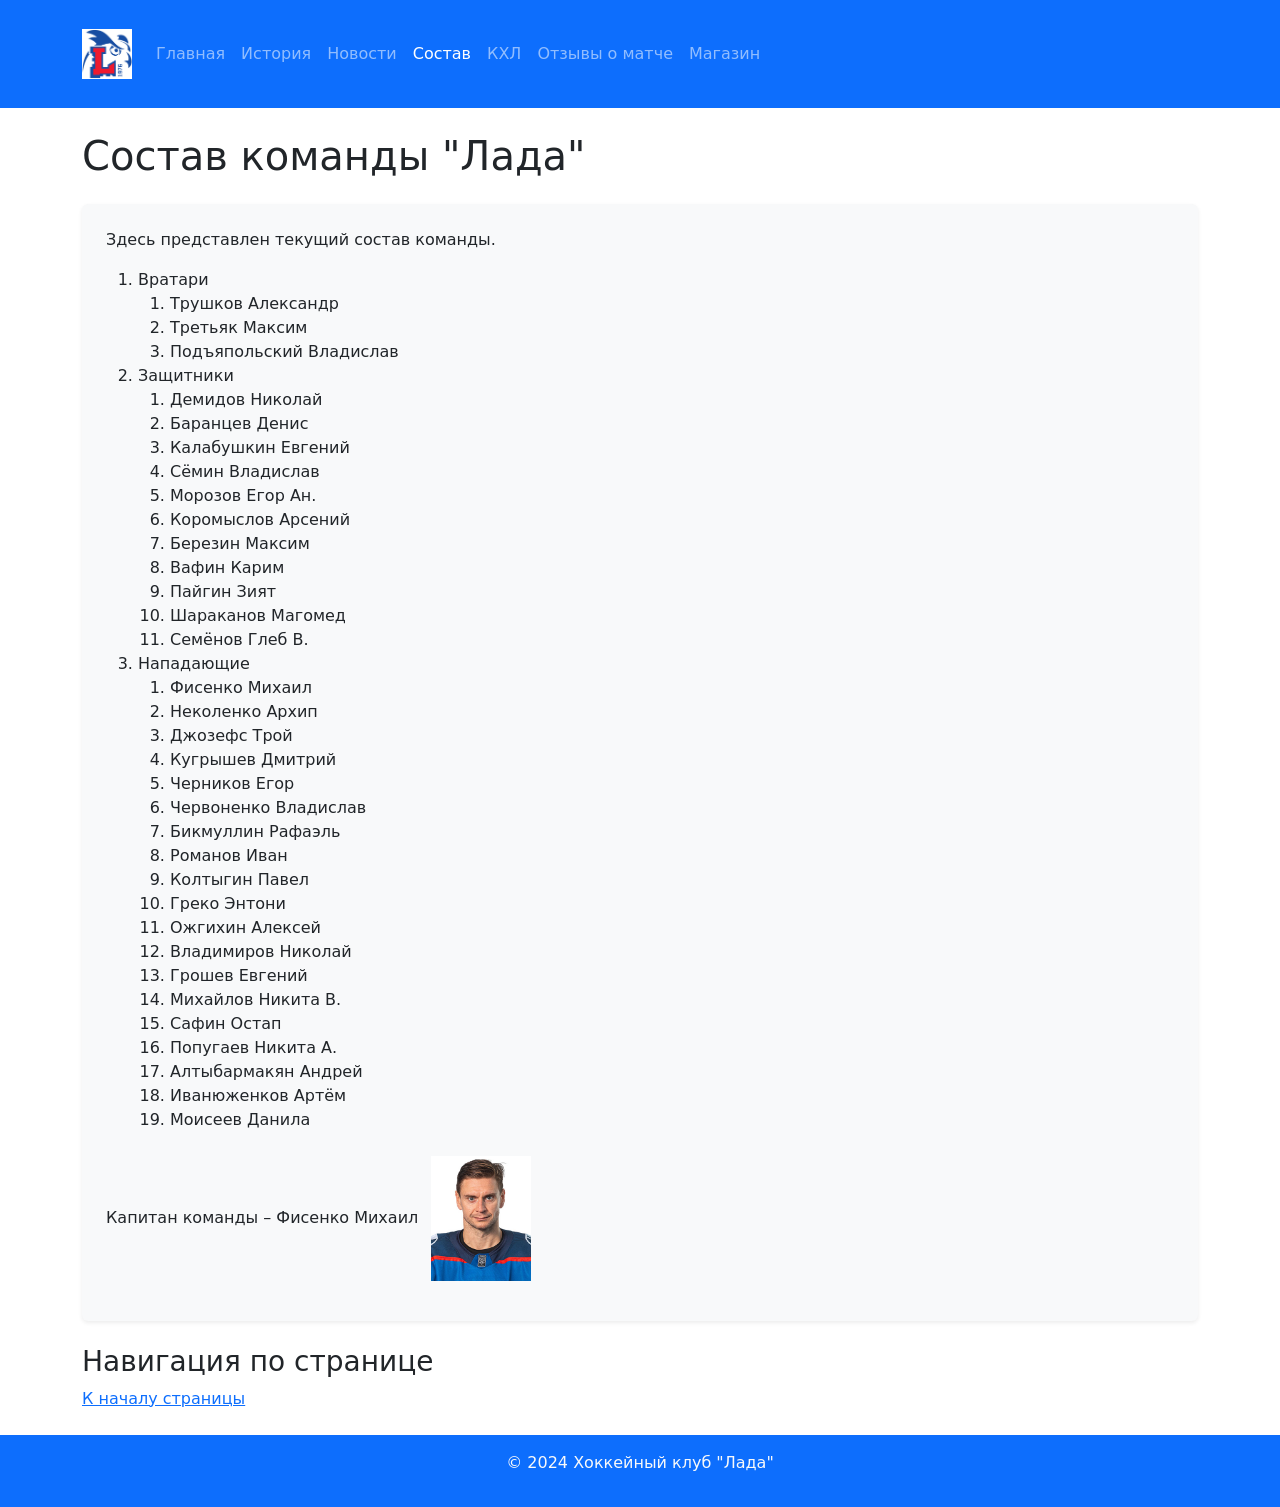
<file: team.html>
<!DOCTYPE html>
<html lang="ru">
<head>
  <meta charset="UTF-8">
  <meta name="viewport" content="width=device-width, initial-scale=1.0">
  <title>Состав команды "Лада"</title>
  <link rel="stylesheet" href="https://cdn.jsdelivr.net/npm/bootstrap@5.3.0/dist/css/bootstrap.min.css">
</head>
<body>

  <header class="bg-primary text-light py-3">
    <div class="container">
      <nav class="navbar navbar-expand-lg navbar-dark">
        <a class="navbar-brand" href="sponsors.html">
          <img src="logo.png" alt="Логотип Лада" title="Информация о спонсорах" width="50" height="50">
        </a>
        <button class="navbar-toggler" type="button" data-bs-toggle="collapse" data-bs-target="#navbarNav" aria-controls="navbarNav" aria-expanded="false" aria-label="Toggle navigation">
          <span class="navbar-toggler-icon"></span>
        </button>
        <div class="collapse navbar-collapse" id="navbarNav">
          <ul class="navbar-nav">
            <li class="nav-item"><a href="index.html" class="nav-link">Главная</a></li>
            <li class="nav-item"><a href="history.html" class="nav-link">История</a></li>
            <li class="nav-item"><a href="news.html" class="nav-link">Новости</a></li>
            <li class="nav-item"><a href="team.html" class="nav-link active">Состав</a></li>
            <li class="nav-item"><a href="https://www.khl.ru/" target="_blank" class="nav-link">КХЛ</a></li>
            <li class="nav-item"><a href="feedback.html" class="nav-link">Отзывы о матче</a></li>
            <li class="nav-item"><a href="shop.html" class="nav-link">Магазин</a></li>
          </ul>
        </div>
      </nav>
    </div>
  </header>


  <main class="container my-4">
    <h1 class="mb-4">Состав команды "Лада"</h1>
    <section class="bg-light p-4 rounded shadow-sm">
      <p>Здесь представлен текущий состав команды.</p>

      <ol>
        <li>Вратари
          <ol>
            <li>Трушков Александр</li>
            <li>Третьяк Максим</li>
            <li>Подъяпольский Владислав</li>
          </ol>
        </li>
        <li>Защитники
          <ol>
            <li>Демидов Николай</li>
            <li>Баранцев Денис</li>
            <li>Калабушкин Евгений</li>
            <li>Сёмин Владислав</li>
            <li>Морозов Егор Ан.</li>
            <li>Коромыслов Арсений</li>
            <li>Березин Максим</li>
            <li>Вафин Карим</li>
            <li>Пайгин Зият</li>
            <li>Шараканов Магомед</li>
            <li>Семёнов Глеб В.</li>
          </ol>
        </li>
        <li>Нападающие
          <ol>
            <li>Фисенко Михаил</li>
            <li>Неколенко Архип</li>
            <li>Джозефс Трой</li>
            <li>Кугрышев Дмитрий</li>
            <li>Черников Егор</li>
            <li>Червоненко Владислав</li>
            <li>Бикмуллин Рафаэль</li>
            <li>Романов Иван</li>
            <li>Колтыгин Павел</li>
            <li>Греко Энтони</li>
            <li>Ожгихин Алексей</li>
            <li>Владимиров Николай</li>
            <li>Грошев Евгений</li>
            <li>Михайлов Никита В.</li>
            <li>Сафин Остап</li>
            <li>Попугаев Никита А.</li>
            <li>Алтыбармакян Андрей</li>
            <li>Иванюженков Артём</li>
            <li>Моисеев Данила</li>
          </ol>
        </li>
      </ol>

      <p class="mt-4">
        Капитан команды – Фисенко Михаил
        <a href="fisenko_large.jpg" target="_blank">
          <img src="fisenko_thumbnail.jpg" alt="Фисенко Михаил" width="100" class="ms-2">
        </a>
      </p>
    </section>
  </main>
<div class="container my-4 page-navigation">
    <h3>Навигация по странице</h3>
    <ul class="list-unstyled">
      <li><a href="#top">К началу страницы</a></li>
    </ul>
</div>




  <footer class="bg-primary text-light text-center py-3">
    <p>© 2024 Хоккейный клуб "Лада"</p>
  </footer>

  <script src="https://cdn.jsdelivr.net/npm/bootstrap@5.3.0/dist/js/bootstrap.bundle.min.js"></script>
</body>
</html>
</file>
